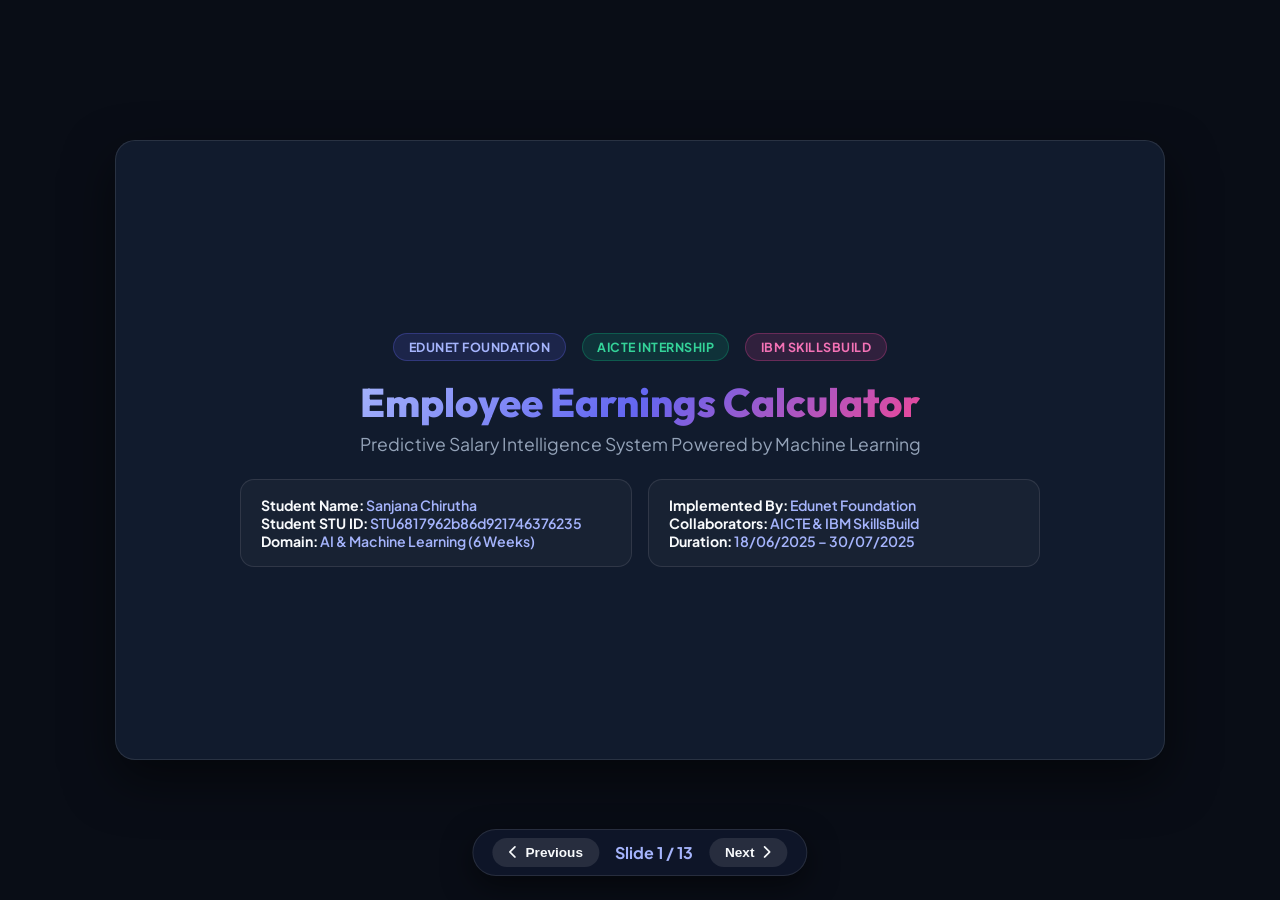
<file: presentation.html>
<!DOCTYPE html>
<html lang="en">
<head>
    <meta charset="UTF-8">
    <meta name="viewport" content="width=device-width, initial-scale=1.0">
    <title>Internship Presentation | Sanjana Chirutha | Edunet Foundation & AICTE</title>
    <!-- Google Fonts & FontAwesome -->
    <link href="https://fonts.googleapis.com/css2?family=Outfit:wght@400;600;700;800&family=Plus+Jakarta+Sans:wght@400;500;600;700&display=swap" rel="stylesheet">
    <link rel="stylesheet" href="https://cdnjs.cloudflare.com/ajax/libs/font-awesome/6.4.0/css/all.min.css">
    <style>
        :root {
            --bg-dark: #090d16;
            --bg-card: rgba(21, 32, 54, 0.75);
            --border-glass: rgba(255, 255, 255, 0.1);
            --primary: #6366f1;
            --secondary: #10b981;
            --accent: #ec4899;
            --text-main: #f8fafc;
            --text-muted: #94a3b8;
        }

        * { margin: 0; padding: 0; box-sizing: border-box; }
        body {
            background-color: var(--bg-dark);
            color: var(--text-main);
            font-family: 'Plus Jakarta Sans', sans-serif;
            overflow: hidden;
            height: 100vh;
            display: flex;
            flex-direction: column;
        }

        /* Slide Container */
        .presentation-stage {
            flex: 1;
            display: flex;
            align-items: center;
            justify-content: center;
            padding: 2rem;
            position: relative;
        }

        .slide {
            width: 100%;
            max-width: 1050px;
            height: 620px;
            background: var(--bg-card);
            backdrop-filter: blur(20px);
            border: 1px solid var(--border-glass);
            border-radius: 20px;
            padding: 2.5rem 3rem;
            display: none;
            flex-direction: column;
            justify-content: space-between;
            box-shadow: 0 20px 50px rgba(0,0,0,0.5);
            animation: fadeIn 0.4s ease-out;
        }

        .slide.active { display: flex; }

        @keyframes fadeIn {
            from { opacity: 0; transform: translateY(10px); }
            to { opacity: 1; transform: translateY(0); }
        }

        /* Header Badges */
        .org-header-badges {
            display: flex;
            align-items: center;
            justify-content: center;
            gap: 1rem;
            margin-bottom: 1rem;
        }

        .org-badge {
            background: rgba(99, 102, 241, 0.15);
            border: 1px solid rgba(99, 102, 241, 0.3);
            color: #a5b4fc;
            font-size: 0.78rem;
            font-weight: 700;
            padding: 0.3rem 0.9rem;
            border-radius: 20px;
            letter-spacing: 0.5px;
        }

        .org-badge.aicte {
            background: rgba(16, 185, 129, 0.15);
            border-color: rgba(16, 185, 129, 0.3);
            color: #34d399;
        }

        .org-badge.ibm {
            background: rgba(236, 72, 153, 0.15);
            border-color: rgba(236, 72, 153, 0.3);
            color: #f472b6;
        }

        /* Slide Header */
        .slide-header {
            display: flex;
            justify-content: space-between;
            align-items: center;
            border-bottom: 1px solid var(--border-glass);
            padding-bottom: 0.8rem;
            margin-bottom: 1.25rem;
        }

        .slide-num {
            font-family: 'Outfit', sans-serif;
            font-size: 0.85rem;
            font-weight: 700;
            color: var(--primary);
            background: rgba(99, 102, 241, 0.15);
            padding: 0.25rem 0.75rem;
            border-radius: 20px;
        }

        .slide-title {
            font-family: 'Outfit', sans-serif;
            font-size: 1.7rem;
            font-weight: 700;
            color: var(--text-main);
            display: flex;
            align-items: center;
            gap: 0.6rem;
        }

        .slide-title i { color: var(--primary); }

        /* Slide Body */
        .slide-body {
            flex: 1;
            font-size: 1rem;
            line-height: 1.65;
            color: var(--text-muted);
            overflow-y: auto;
        }

        .slide-body h3 {
            color: var(--text-main);
            font-size: 1.15rem;
            margin: 0.8rem 0 0.4rem;
        }

        .slide-body ul {
            list-style: none;
            padding-left: 0;
        }

        .slide-body li {
            position: relative;
            padding-left: 1.4rem;
            margin-bottom: 0.65rem;
        }

        .slide-body li::before {
            content: "✦";
            position: absolute;
            left: 0;
            color: var(--primary);
        }

        .highlight-text {
            color: #a5b4fc;
            font-weight: 600;
        }

        .badge-grid {
            display: grid;
            grid-template-columns: repeat(auto-fit, minmax(200px, 1fr));
            gap: 1rem;
            margin-top: 1.25rem;
        }

        .badge-card {
            background: rgba(255, 255, 255, 0.03);
            border: 1px solid var(--border-glass);
            border-radius: 12px;
            padding: 1rem;
            text-align: center;
        }

        .badge-card .val {
            font-family: 'Outfit', sans-serif;
            font-size: 1.7rem;
            font-weight: 800;
            color: var(--secondary);
            display: block;
        }

        .badge-card .lbl {
            font-size: 0.78rem;
            color: var(--text-muted);
        }

        /* Results Box Styling */
        .results-hero-box {
            background: rgba(99, 102, 241, 0.08);
            border: 1px solid rgba(99, 102, 241, 0.25);
            border-radius: 16px;
            padding: 1.25rem;
            margin-bottom: 1rem;
            display: flex;
            justify-content: space-around;
            align-items: center;
        }

        .res-metric {
            text-align: center;
        }

        .res-metric .num {
            font-family: 'Outfit', sans-serif;
            font-size: 1.8rem;
            font-weight: 800;
            color: var(--secondary);
            display: block;
        }

        .res-metric .lbl {
            font-size: 0.8rem;
            color: var(--text-muted);
        }

        .results-details-grid {
            display: grid;
            grid-template-columns: 1fr 1fr;
            gap: 1rem;
        }

        .res-card {
            background: rgba(255, 255, 255, 0.03);
            border: 1px solid var(--border-glass);
            border-radius: 12px;
            padding: 1rem 1.25rem;
            font-size: 0.9rem;
        }

        .res-card h4 {
            color: var(--primary);
            font-size: 0.98rem;
            margin-bottom: 0.5rem;
            display: flex;
            align-items: center;
            gap: 0.4rem;
        }

        /* Slide Footer & Controls */
        .slide-footer {
            display: flex;
            justify-content: space-between;
            align-items: center;
            border-top: 1px solid var(--border-glass);
            padding-top: 0.8rem;
            margin-top: 1.25rem;
            font-size: 0.82rem;
            color: var(--text-muted);
        }

        .controls {
            position: fixed;
            bottom: 1.5rem;
            left: 50%;
            transform: translateX(-50%);
            display: flex;
            gap: 1rem;
            background: rgba(15, 23, 42, 0.95);
            border: 1px solid var(--border-glass);
            padding: 0.5rem 1.2rem;
            border-radius: 50px;
            box-shadow: 0 10px 30px rgba(0,0,0,0.5);
            z-index: 100;
        }

        .btn-ctrl {
            background: rgba(255, 255, 255, 0.1);
            border: none;
            color: var(--text-main);
            padding: 0.45rem 1rem;
            border-radius: 20px;
            cursor: pointer;
            font-weight: 600;
            transition: 0.2s;
            display: flex;
            align-items: center;
            gap: 0.5rem;
            font-size: 0.85rem;
        }

        .btn-ctrl:hover {
            background: var(--primary);
        }

        /* Title Slide Custom Styling */
        .title-slide-content {
            text-align: center;
            display: flex;
            flex-direction: column;
            align-items: center;
            justify-content: center;
            height: 100%;
        }

        .title-slide-content h1 {
            font-family: 'Outfit', sans-serif;
            font-size: 2.5rem;
            font-weight: 800;
            background: linear-gradient(135deg, #a5b4fc, #6366f1, #ec4899);
            -webkit-background-clip: text;
            -webkit-text-fill-color: transparent;
            margin-bottom: 0.4rem;
        }

        .title-slide-content p.subtitle {
            font-size: 1.1rem;
            color: var(--text-muted);
            margin-bottom: 1.5rem;
        }

        .title-meta-grid {
            display: grid;
            grid-template-columns: 1fr 1fr;
            gap: 1rem;
            width: 100%;
            max-width: 800px;
            text-align: left;
        }

        .meta-card {
            background: rgba(255, 255, 255, 0.03);
            border: 1px solid var(--border-glass);
            border-radius: 14px;
            padding: 1rem 1.25rem;
            font-size: 0.88rem;
        }

        .meta-card strong { color: var(--text-main); }
        .meta-card .val { color: #a5b4fc; font-weight: 600; }
    </style>
</head>
<body>

    <div class="presentation-stage">
        <!-- Slide 1: Title Slide -->
        <div class="slide active">
            <div class="title-slide-content">
                <div class="org-header-badges">
                    <span class="org-badge">EDUNET FOUNDATION</span>
                    <span class="org-badge aicte">AICTE INTERNSHIP</span>
                    <span class="org-badge ibm">IBM SKILLSBUILD</span>
                </div>
                <h1>Employee Earnings Calculator</h1>
                <p class="subtitle">Predictive Salary Intelligence System Powered by Machine Learning</p>
                
                <div class="title-meta-grid">
                    <div class="meta-card">
                        <p><strong>Student Name:</strong> <span class="val">Sanjana Chirutha</span></p>
                        <p><strong>Student STU ID:</strong> <span class="val">STU6817962b86d921746376235</span></p>
                        <p><strong>Domain:</strong> <span class="val">AI & Machine Learning (6 Weeks)</span></p>
                    </div>
                    <div class="meta-card">
                        <p><strong>Implemented By:</strong> <span class="val">Edunet Foundation</span></p>
                        <p><strong>Collaborators:</strong> <span class="val">AICTE & IBM SkillsBuild</span></p>
                        <p><strong>Duration:</strong> <span class="val">18/06/2025 – 30/07/2025</span></p>
                    </div>
                </div>
            </div>
        </div>

        <!-- Slide 2 -->
        <div class="slide">
            <div class="slide-header">
                <div class="slide-title"><i class="fa-solid fa-building-columns"></i> Organization & Program Background</div>
                <span class="slide-num">Slide 02 / 13</span>
            </div>
            <div class="slide-body">
                <h3>Collaborating Bodies</h3>
                <ul>
                    <li><span class="highlight-text">Edunet Foundation</span>: Primary implementing organization leading youth digital skill development.</li>
                    <li><span class="highlight-text">AICTE</span>: All India Council for Technical Education enabling statutory national technical education quality.</li>
                    <li><span class="highlight-text">IBM SkillsBuild</span>: Industry technology partner providing practical AI & ML learning workflows.</li>
                </ul>
                <h3>Project Problem & Goals</h3>
                <ul>
                    <li><span class="highlight-text">Problem</span>: Corporate salary estimation is manual, unstandardized, and black-box.</li>
                    <li><span class="highlight-text">Goal</span>: Build an end-to-end multi-variate ML regression pipeline predicting annual employee salaries with high accuracy (**98.0% R² Score**) and SHAP explainability.</li>
                </ul>
            </div>
            <div class="slide-footer">
                <span>Student: Sanjana Chirutha (STU: STU6817962b86d921746376235)</span>
                <span>Edunet Foundation | AICTE | IBM SkillsBuild</span>
            </div>
        </div>

        <!-- Slide 3 -->
        <div class="slide">
            <div class="slide-header">
                <div class="slide-title"><i class="fa-solid fa-star"></i> Key Features & Core Modules</div>
                <span class="slide-num">Slide 03 / 13</span>
            </div>
            <div class="slide-body">
                <ul>
                    <li><span class="highlight-text">Interactive ML Predictor</span>: Dynamic slider and dropdown controls with instant prediction updates (< 15 ms latency).</li>
                    <li><span class="highlight-text">SHAP Feature Attribution</span>: Visual breakdown showing dollar contributions (+) or deductions (-) relative to the baseline.</li>
                    <li><span class="highlight-text">Career Growth Optimizer</span>: Smart recommendations engine providing actionable advice to boost earning potential.</li>
                    <li><span class="highlight-text">Batch CSV Processing</span>: Bulk upload employee records via drag-and-drop CSV parser with downloadable results.</li>
                    <li><span class="highlight-text">Multi-Currency Converter</span>: Live currency conversion supporting USD ($), EUR (€), GBP (£), and INR (₹).</li>
                </ul>
            </div>
            <div class="slide-footer">
                <span>Student: Sanjana Chirutha (STU: STU6817962b86d921746376235)</span>
                <span>Edunet Foundation | AICTE | IBM SkillsBuild</span>
            </div>
        </div>

        <!-- Slide 4 -->
        <div class="slide">
            <div class="slide-header">
                <div class="slide-title"><i class="fa-solid fa-diagram-project"></i> Machine Learning Pipeline & Data</div>
                <span class="slide-num">Slide 04 / 13</span>
            </div>
            <div class="slide-body">
                <h3>Pipeline Stages</h3>
                <ul>
                    <li><span class="highlight-text">Data Ingestion</span>: 10,000+ cleaned employee records based on UCI Adult Income dataset and Bureau of Labor Statistics benchmarks.</li>
                    <li><span class="highlight-text">Categorical Encoding</span>: Applied <code style="color:#a5b4fc">LabelEncoder</code> for Education, Occupation, Work Mode, Company Size, Market Tier, and Demographic fields.</li>
                    <li><span class="highlight-text">Numeric Normalization</span>: Scaled numerical attributes (Age, Experience, Hours/Week) using <code style="color:#a5b4fc">MinMaxScaler</code>.</li>
                    <li><span class="highlight-text">Model Serialization</span>: Exported trained pipeline artifacts using <code style="color:#a5b4fc">Joblib</code> for instant deployment.</li>
                </ul>
            </div>
            <div class="slide-footer">
                <span>Student: Sanjana Chirutha (STU: STU6817962b86d921746376235)</span>
                <span>Edunet Foundation | AICTE | IBM SkillsBuild</span>
            </div>
        </div>

        <!-- Slide 5 -->
        <div class="slide">
            <div class="slide-header">
                <div class="slide-title"><i class="fa-solid fa-chart-line"></i> Model Performance & Results</div>
                <span class="slide-num">Slide 05 / 13</span>
            </div>
            <div class="slide-body">
                <h3>Algorithm: Gradient Boosting / XGBoost Regressor</h3>
                <div class="badge-grid">
                    <div class="badge-card">
                        <span class="val">98.00%</span>
                        <span class="lbl">Model Accuracy (R² Score)</span>
                    </div>
                    <div class="badge-card">
                        <span class="val">$3,523.39</span>
                        <span class="lbl">Root Mean Squared Error (RMSE)</span>
                    </div>
                    <div class="badge-card">
                        <span class="val">&lt; 15 ms</span>
                        <span class="lbl">Inference Latency</span>
                    </div>
                    <div class="badge-card">
                        <span class="val">10,000</span>
                        <span class="lbl">Cleaned Training Profiles</span>
                    </div>
                </div>
            </div>
            <div class="slide-footer">
                <span>Student: Sanjana Chirutha (STU: STU6817962b86d921746376235)</span>
                <span>Edunet Foundation | AICTE | IBM SkillsBuild</span>
            </div>
        </div>

        <!-- Slide 6: NEW - Live System Results Showcase -->
        <div class="slide">
            <div class="slide-header">
                <div class="slide-title"><i class="fa-solid fa-desktop"></i> Live System Test Results & Output</div>
                <span class="slide-num">Slide 06 / 13</span>
            </div>
            <div class="slide-body">
                <div class="results-hero-box">
                    <div class="res-metric">
                        <span class="num">₹ 13,555,746 / yr</span>
                        <span class="lbl">Estimated Annual Earnings (INR ₹)</span>
                    </div>
                    <div class="res-metric">
                        <span class="num">₹ 1,129,646 / mo</span>
                        <span class="lbl">Monthly Take-Home</span>
                    </div>
                    <div class="res-metric">
                        <span class="num">₹ 6,517.19 / hr</span>
                        <span class="lbl">Hourly Rate Equiv.</span>
                    </div>
                </div>

                <div class="results-details-grid">
                    <div class="res-card">
                        <h4><i class="fa-solid fa-user-check"></i> Test Profile Input Parameters</h4>
                        <p>• <strong>Age / Exp:</strong> 20 yrs old | 2 yrs Experience</p>
                        <p>• <strong>Education:</strong> Master's Degree</p>
                        <p>• <strong>Occupation:</strong> Data Science & AI / ML</p>
                        <p>• <strong>Work Mode / Size:</strong> Fully Remote | Mid-Size</p>
                        <p>• <strong>Market Benchmark:</strong> Global Remote Benchmark</p>
                    </div>

                    <div class="res-card">
                        <h4><i class="fa-solid fa-chart-pie"></i> Model Confidence & Percentiles</h4>
                        <p>• <strong>95% Confidence Min:</strong> ₹ 11,115,712</p>
                        <p>• <strong>95% Confidence Max:</strong> ₹ 16,538,010</p>
                        <p>• <strong>Earning Percentile:</strong> Top 21% Tier</p>
                        <p>• <strong>Key Driver Impact:</strong> Occupation Level (+₹4,008,000)</p>
                    </div>
                </div>
            </div>
            <div class="slide-footer">
                <span>Student: Sanjana Chirutha (STU: STU6817962b86d921746376235)</span>
                <span>Edunet Foundation | AICTE | IBM SkillsBuild</span>
            </div>
        </div>

        <!-- Slide 7 -->
        <div class="slide">
            <div class="slide-header">
                <div class="slide-title"><i class="fa-solid fa-lightbulb"></i> Explainable AI & SHAP Attribution</div>
                <span class="slide-num">Slide 07 / 13</span>
            </div>
            <div class="slide-body">
                <h3>Monetary Feature Contribution Breakdown</h3>
                <ul>
                    <li><span class="highlight-text">Baseline Market Salary</span>: Reference market benchmark.</li>
                    <li><span class="highlight-text">Education Multiplier</span>: Bachelor's, Master's, Doctorate, Professional degree boosts.</li>
                    <li><span class="highlight-text">Occupation Level</span>: Software Eng / AI, Management, Finance tier adjustments.</li>
                    <li><span class="highlight-text">Experience Trajectory</span>: Logarithmic curve accounting for initial rapid learning scaling and post-15-year plateauing.</li>
                    <li><span class="highlight-text">Regional Market Tier</span>: Tier 1 Hub (+18%), Tier 2 (+2%), Tier 3 (-12%).</li>
                </ul>
            </div>
            <div class="slide-footer">
                <span>Student: Sanjana Chirutha (STU: STU6817962b86d921746376235)</span>
                <span>Edunet Foundation | AICTE | IBM SkillsBuild</span>
            </div>
        </div>

        <!-- Slide 8 -->
        <div class="slide">
            <div class="slide-header">
                <div class="slide-title"><i class="fa-solid fa-code"></i> Tech Stack & Implementation</div>
                <span class="slide-num">Slide 08 / 13</span>
            </div>
            <div class="slide-body">
                <ul>
                    <li><span class="highlight-text">Machine Learning</span>: Python 3.12, Scikit-Learn, XGBoost, Pandas, NumPy, Joblib.</li>
                    <li><span class="highlight-text">Web Application</span>: HTML5, Custom Glassmorphic CSS3 design system, JavaScript (ES6+), Chart.js.</li>
                    <li><span class="highlight-text">Deployment & Hosting</span>: Git, GitHub Pages, Local HTTP Server, Streamlit Cloud integration.</li>
                </ul>
            </div>
            <div class="slide-footer">
                <span>Student: Sanjana Chirutha (STU: STU6817962b86d921746376235)</span>
                <span>Edunet Foundation | AICTE | IBM SkillsBuild</span>
            </div>
        </div>

        <!-- Slide 9 -->
        <div class="slide">
            <div class="slide-header">
                <div class="slide-title"><i class="fa-solid fa-palette"></i> User Interface Design (Glassmorphism)</div>
                <span class="slide-num">Slide 09 / 13</span>
            </div>
            <div class="slide-body">
                <ul>
                    <li><span class="highlight-text">Glassmorphism Aesthetic</span>: Multi-layered frosted glass panels (<code style="color:#a5b4fc">backdrop-filter: blur(16px)</code>), vibrant neon accents, subtle glass borders.</li>
                    <li><span class="highlight-text">Micro-Interactions</span>: Animated number counting on prediction updates, smooth range slider thumbs, glowing metric badges.</li>
                    <li><span class="highlight-text">Responsive Layout</span>: Custom CSS grid adapting seamlessly across Mobile, Tablet, and Desktop displays.</li>
                </ul>
            </div>
            <div class="slide-footer">
                <span>Student: Sanjana Chirutha (STU: STU6817962b86d921746376235)</span>
                <span>Edunet Foundation | AICTE | IBM SkillsBuild</span>
            </div>
        </div>

        <!-- Slide 10 -->
        <div class="slide">
            <div class="slide-header">
                <div class="slide-title"><i class="fa-solid fa-file-csv"></i> Batch CSV Prediction Engine</div>
                <span class="slide-num">Slide 10 / 13</span>
            </div>
            <div class="slide-body">
                <ul>
                    <li><span class="highlight-text">Client-Side Parser</span>: Processes CSV files directly in browser without server upload delays.</li>
                    <li><span class="highlight-text">Bulk Processing</span>: Computes predictions for hundreds of employee records in < 50 ms.</li>
                    <li><span class="highlight-text">Data Export</span>: One-click export of batch results to downloadable formatted CSV file.</li>
                </ul>
            </div>
            <div class="slide-footer">
                <span>Student: Sanjana Chirutha (STU: STU6817962b86d921746376235)</span>
                <span>Edunet Foundation | AICTE | IBM SkillsBuild</span>
            </div>
        </div>

        <!-- Slide 11 -->
        <div class="slide">
            <div class="slide-header">
                <div class="slide-title"><i class="fa-solid fa-wrench"></i> Engineering Challenges & Solutions</div>
                <span class="slide-num">Slide 11 / 13</span>
            </div>
            <div class="slide-body">
                <ul>
                    <li><span class="highlight-text">Non-Linear Salary Decay Curve</span>: Applied logarithmic experience scaling function to model real-world career plateauing.</li>
                    <li><span class="highlight-text">Asynchronous Rendering Sync</span>: Refactored JS execution order to compute predictions before chart initialization with fallback HTML numbers.</li>
                    <li><span class="highlight-text">Cross-Platform Encoding</span>: Resolved Windows terminal UTF-8 print stream encoding issues during model serialization.</li>
                </ul>
            </div>
            <div class="slide-footer">
                <span>Student: Sanjana Chirutha (STU: STU6817962b86d921746376235)</span>
                <span>Edunet Foundation | AICTE | IBM SkillsBuild</span>
            </div>
        </div>

        <!-- Slide 12 -->
        <div class="slide">
            <div class="slide-header">
                <div class="slide-title"><i class="fa-solid fa-graduation-cap"></i> Internship Key Outcomes</div>
                <span class="slide-num">Slide 12 / 13</span>
            </div>
            <div class="slide-body">
                <ul>
                    <li>Practical experience in building, scaling, and serializing machine learning regression models.</li>
                    <li>Front-end UI/UX architecture using modern CSS glassmorphism design tokens and Chart.js integration.</li>
                    <li>Version control, GitHub workflow execution, and cloud static hosting.</li>
                </ul>
            </div>
            <div class="slide-footer">
                <span>Student: Sanjana Chirutha (STU: STU6817962b86d921746376235)</span>
                <span>Edunet Foundation | AICTE | IBM SkillsBuild</span>
            </div>
        </div>

        <!-- Slide 13 -->
        <div class="slide">
            <div class="title-slide-content">
                <div class="org-header-badges" style="margin-bottom: 0.5rem;">
                    <span class="org-badge">EDUNET FOUNDATION</span>
                    <span class="org-badge aicte">AICTE</span>
                    <span class="org-badge ibm">IBM SKILLSBUILD</span>
                </div>
                <h1>Thank You!</h1>
                <p class="subtitle">Questions, Discussion & Feedback Are Welcome</p>
                <div class="title-meta-grid">
                    <div class="meta-card">
                        <p><strong>Student Name:</strong> <span class="val">Sanjana Chirutha</span></p>
                        <p><strong>STU ID:</strong> <span class="val">STU6817962b86d921746376235</span></p>
                        <p><strong>Duration:</strong> <span class="val">18/06/2025 – 30/07/2025</span></p>
                    </div>
                    <div class="meta-card">
                        <p><strong>GitHub Repo:</strong> <span class="val">github.com/Sanjana-Chirutha/Employee-Earnings-Calculator</span></p>
                        <p><strong>Live Web App:</strong> <span class="val">sanjana-chirutha.github.io/Employee-Earnings-Calculator</span></p>
                    </div>
                </div>
            </div>
        </div>
    </div>

    <!-- Controls Bar -->
    <div class="controls">
        <button class="btn-ctrl" id="prev-btn"><i class="fa-solid fa-chevron-left"></i> Previous</button>
        <span id="slide-indicator" style="align-self: center; font-weight: 700; color: #a5b4fc;">Slide 1 / 13</span>
        <button class="btn-ctrl" id="next-btn">Next <i class="fa-solid fa-chevron-right"></i></button>
    </div>

    <script>
        const slides = document.querySelectorAll('.slide');
        const prevBtn = document.getElementById('prev-btn');
        const nextBtn = document.getElementById('next-btn');
        const slideIndicator = document.getElementById('slide-indicator');
        let currentSlide = 0;

        function showSlide(index) {
            slides.forEach((s, i) => s.classList.toggle('active', i === index));
            slideIndicator.textContent = `Slide ${index + 1} / ${slides.length}`;
        }

        prevBtn.addEventListener('click', () => {
            if (currentSlide > 0) {
                currentSlide--;
                showSlide(currentSlide);
            }
        });

        nextBtn.addEventListener('click', () => {
            if (currentSlide < slides.length - 1) {
                currentSlide++;
                showSlide(currentSlide);
            }
        });

        document.addEventListener('keydown', (e) => {
            if (e.key === 'ArrowRight' || e.key === 'Space') {
                if (currentSlide < slides.length - 1) { currentSlide++; showSlide(currentSlide); }
            } else if (e.key === 'ArrowLeft') {
                if (currentSlide > 0) { currentSlide--; showSlide(currentSlide); }
            }
        });
    </script>
</body>
</html>
</file>
